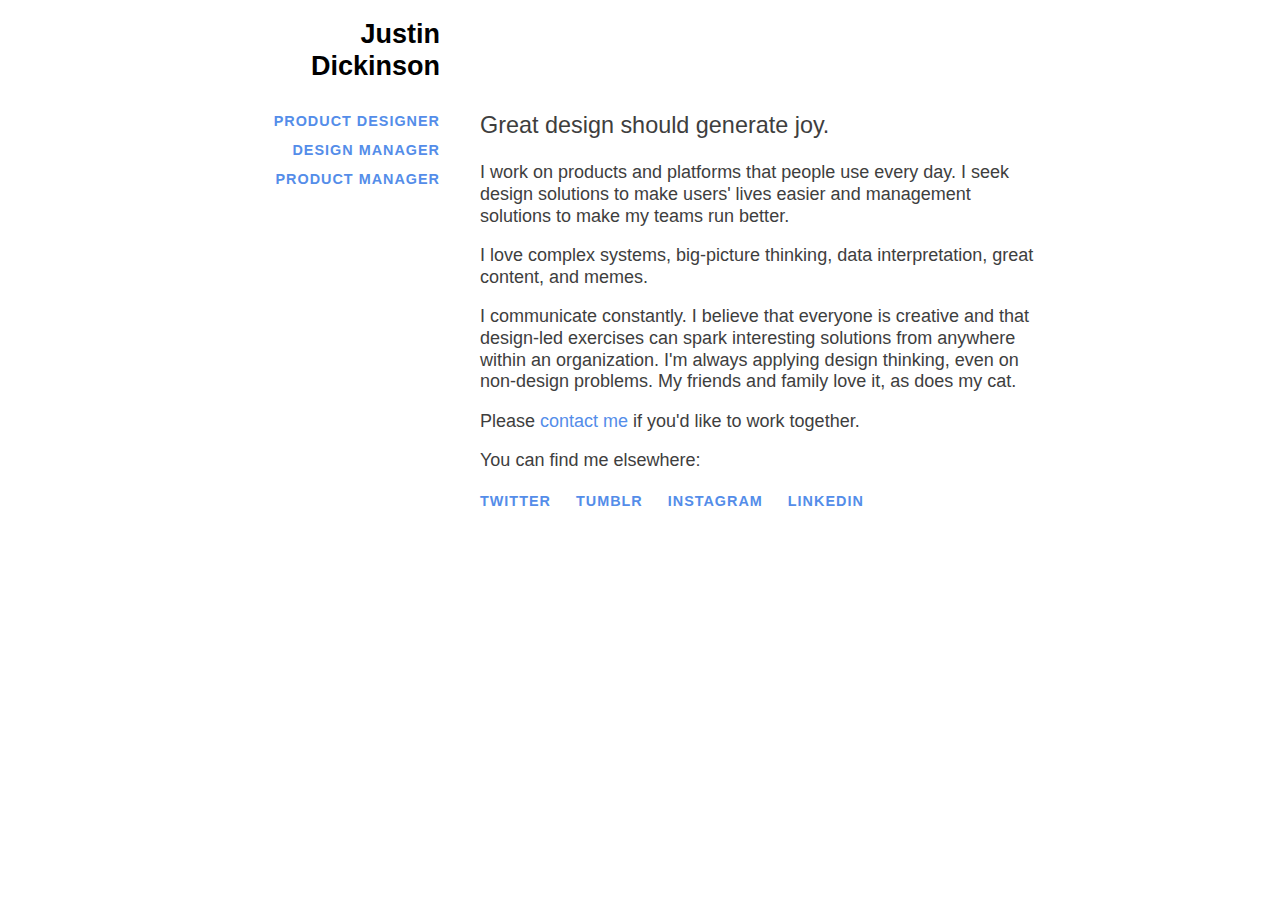
<file: com/v0.html>
<!DOCTYPE html>
<html lang="en">
<head>
    <meta charset="utf-8">
    <meta name="viewport" content="width=device-width, initial-scale=1.0, minimum-scale=1.0">
    <meta name="description" content="Justin Dickinson is a New York based product designer, product manager, and design leader. He is available for full time and contract work, speaking, and writing.">
    <meta name="apple-mobile-web-app-capable" content="yes" />

    <link rel="apple-touch-icon-precomposed" href="assets/images/apple-touch-iphone.png" />
    <link rel="apple-touch-icon-precomposed" sizes="72x72" href="assets/images/apple-touch-ipad.png" />
    <link rel="apple-touch-icon-precomposed" sizes="114x114" href="assets/images/apple-touch-iphone4.png" />
    <link rel="apple-touch-icon-precomposed" sizes="144x144" href="assets/images/apple-touch-ipad-retina.png" />

    <title>Justin Dickinson is a New York based product designer, product manager, and design leader.</title>

    <script type="text/javascript" src="http://ajax.googleapis.com/ajax/libs/jquery/1.9.1/jquery.min.js"></script>
    <link href="https://fonts.googleapis.com/css?family=Libre+Franklin" rel="stylesheet">


    <style type="text/css">
        html,
        body {
            margin: 0;
            padding: 0;
            background: #fff;
            font-family: 'Libre Franklin', sans-serif;
            color: #3e3e3e;
        }

        * {
            line-height: 1.2;
            font-weight: 400;
            font-size: 18px;
            font-family: 'Helvetica Neue', Helvetica, sans-serif;
            -webkit-transition: font-size 0.2s ease-out;
            -moz-transition: font-size 0.2s ease-out;
            -o-transition: font-size 0.2s ease-out;
            -ms-transition: font-size 0.2s ease-out;
            transition: font-size 0.2s ease-out;
            text-rendering: optimizeLegibility;
        }

        .content_container, .title_of_all {
            overflow: hidden;
            max-width: 800px;
            margin: 0 auto;
        }

        .ego {
            float: left;
            width: 25%;
            margin-right: 5%;
            text-align: right;
        }

        .abstract {
            float: left;
            width: 70%;
        }

        h1 {
            font-size: 1.5em;
            font-weight: bold;
            color: #000;
        }

        h2, .link a {
            font-size: 0.8em;
            text-transform: uppercase;
            font-weight: bold;
            letter-spacing: 1px;
            color: #548de9;
        }

        .hero {
            margin-top: 10px;
            padding-top: 0;
            font-size: 1.3em;
        }

        .link {
            display: inline-block;
            margin-right: 20px;
        }

        a {
            -webkit-transition: color 0.2s ease-out;
            -moz-transition: color 0.2s ease-out;
            -o-transition: color 0.2s ease-out;
            -ms-transition: color 0.2s ease-out;
            transition: color 0.2s ease-out;
            text-decoration: none;
            color: #548de9;
        }

        a:hover {
            color: #e561d2;
        }

        .backstretch {
            display: none;
        }
/*
        @media screen and (min-width:800px) { * { font-size: 21px; } }
        @media screen and (min-width:1000px) { * { font-size: 24px; -webkit-font-smoothing: antialiased; } }
        @media screen and (min-width:1200px) { * { font-size: 30px; } }
        @media screen and (min-width:1400px) { * { font-size: 36px; } }
        @media screen and (min-width:1600px) { * { font-size: 40px; } }
        @media screen and (min-width:1800px) { * { font-size: 42px; } }
        @media screen and (min-width:2000px) { * { font-size: 42px; } }*/

    </style>

</head>
<body class="splash">
    <div class="content_container">
        <div class="title_of_all">
            <section class="ego"><h1>Justin Dickinson</h1></section>
        </div>
        <section class="ego">
            <h2>Product Designer</h2>
            <h2>Design Manager</h2>
            <h2>Product Manager</h2>
        </section>

        <section class="abstract">
            <p class="text hero">Great design should generate joy.</p>
            <p class="text">I work on products and platforms that people use every day. I seek design solutions to make users' lives easier and management solutions to make my teams run better.</p>
            <p class="text">I love complex systems, big-picture thinking, data interpretation, great content, and memes.</p>
            <p class="text">I communicate constantly. I believe that everyone is creative and that design-led exercises can spark interesting solutions from anywhere within an organization. I'm always applying design thinking, even on non-design problems. My friends and family love it, as does my cat.</p>
            <p class="text">Please <a href="mailto:jmdickinson@gmail.com">contact me</a> if you'd like to work together.</p>

            <section class="social">
                <p class="text">You can find me elsewhere:</p>
                <div class="link"><a href="http://twitter.com/jmdickinson">Twitter</a></div>
                <div class="link"><a href="http://echoes.justindickinson.com/">Tumblr</a></div>
                <div class="link"><a href="http://instagram.com/jmdickinson">Instagram</a></div>
                <div class="link"><a href="https://www.linkedin.com/in/jmdickinson/">LinkedIn</a></div>
            </section>

        </section>
    </div>
</body>
</html>
</file>
